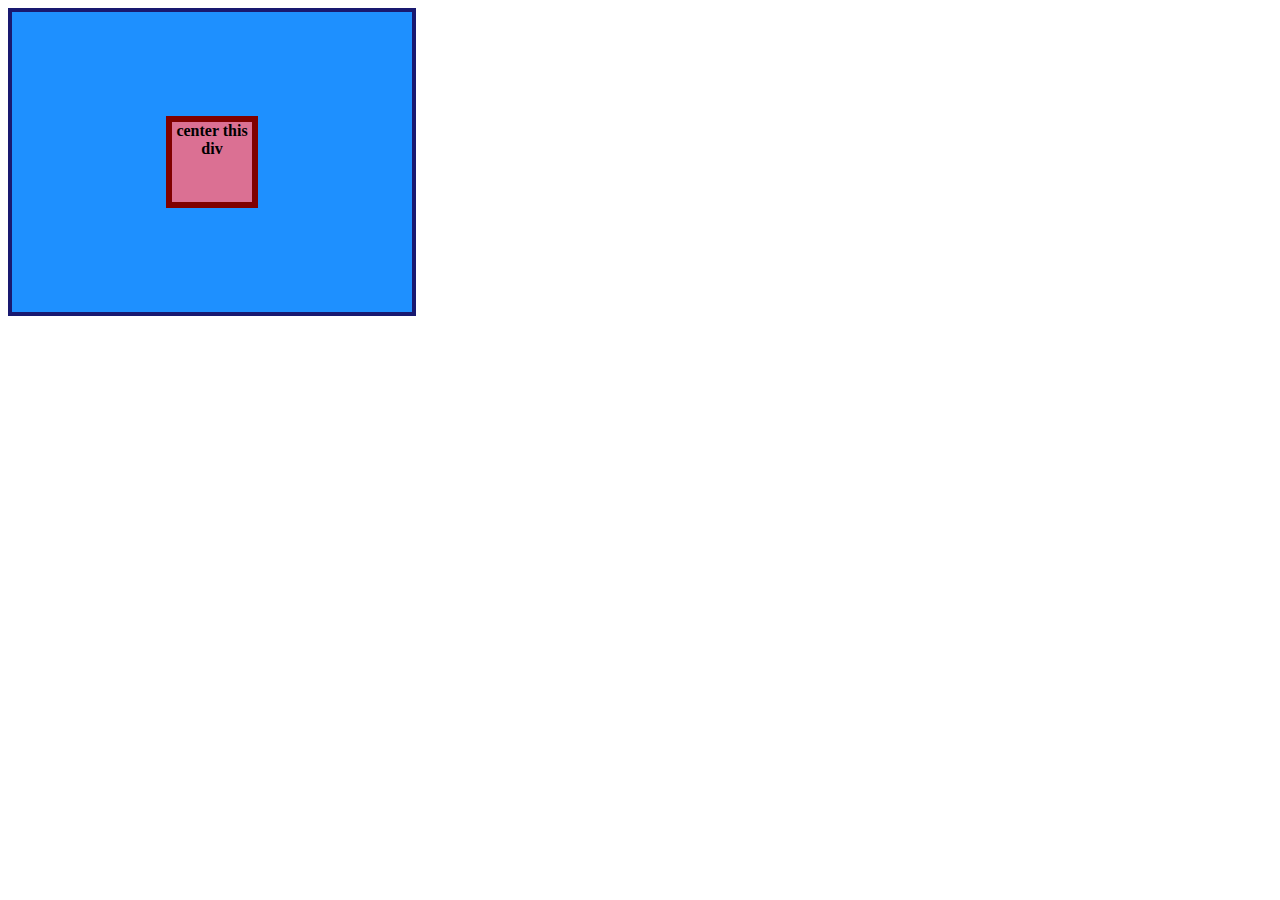
<file: flex/01-flex-center/index.html>
<!DOCTYPE html>
<html lang="en">
  <head>
    <meta charset="UTF-8">
    <meta http-equiv="X-UA-Compatible" content="IE=edge">
    <meta name="viewport" content="width=device-width, initial-scale=1.0">
    <title>CENTER THIS DIV</title>
    <link rel="stylesheet" href="style.css">
  </head>
  <body>
    <div class="container">
      <div class="box">center this div</div>
    </div>
  </body>
</html>
</file>
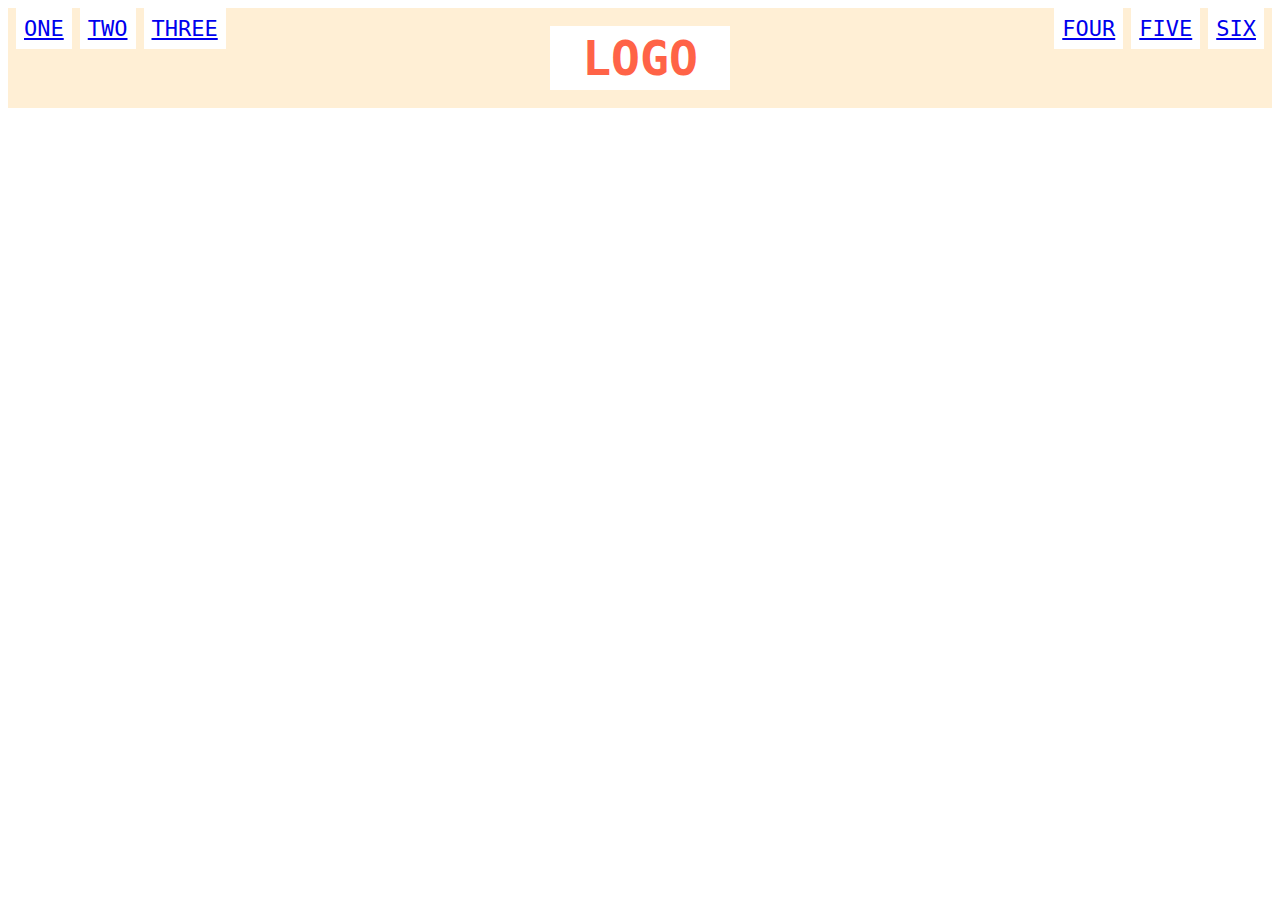
<file: flex/02-flex-header/index.html>
<!DOCTYPE html>
<html lang="en">
  <head>
    <meta charset="UTF-8">
    <meta http-equiv="X-UA-Compatible" content="IE=edge">
    <meta name="viewport" content="width=device-width, initial-scale=1.0">
    <title>Flex Header</title>
    <link rel="stylesheet" href="style.css">
  </head>
  <body>
    <div class="header">
      <div class="left-links">
        <ul>
          <li><a href="#">ONE</a></li>
          <li><a href="#">TWO</a></li>
          <li><a href="#">THREE</a></li>
        </ul>
      </div>
      <div class="logo">LOGO</div>
      <div class="right-links">
        <ul>
          <li><a href="#">FOUR</a></li>
          <li><a href="#">FIVE</a></li>
          <li><a href="#">SIX</a></li>
        </ul>
      </div>
    </div>
  </body>
</html>
</file>
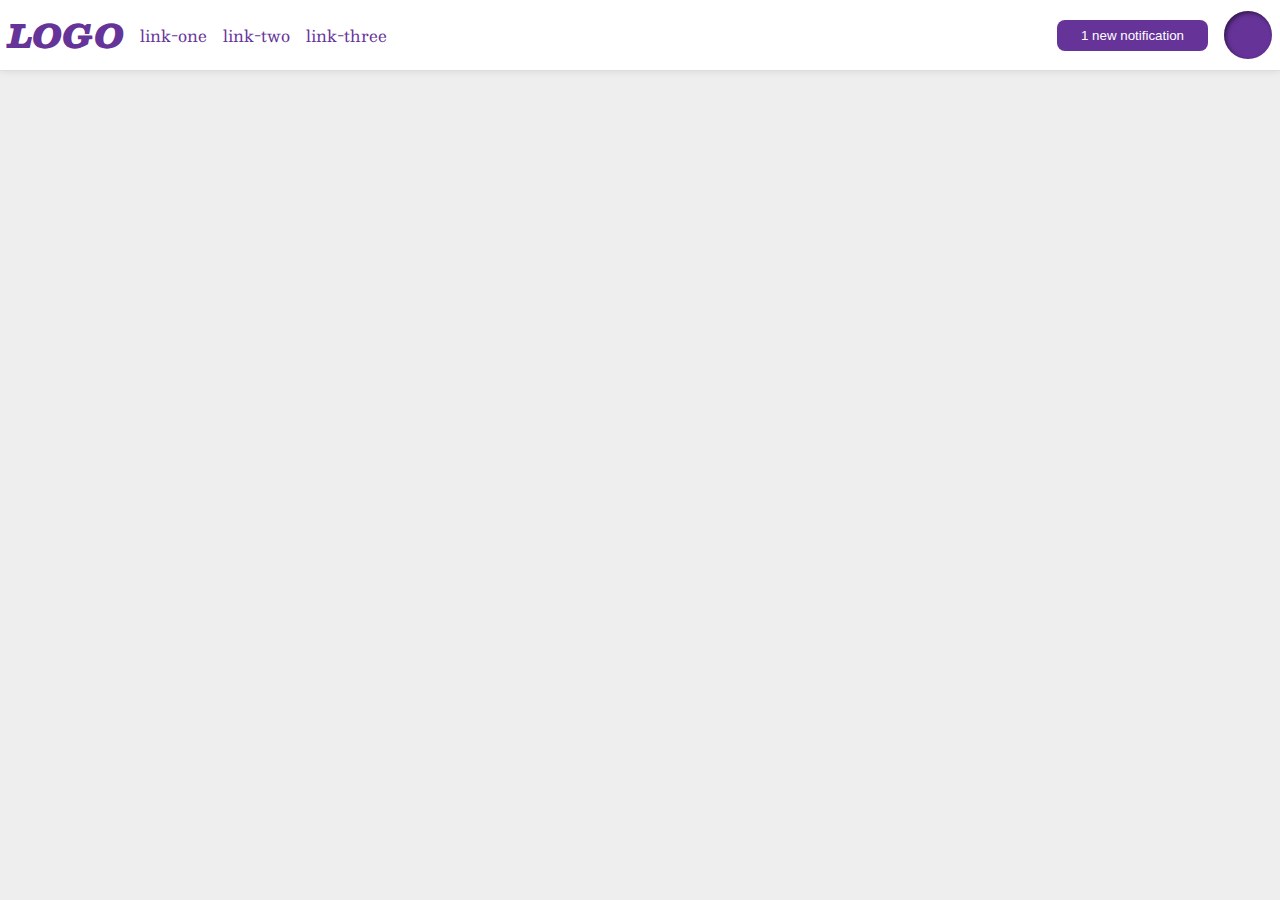
<file: flex/03-flex-header-2/index.html>
<!DOCTYPE html>
<html lang="en">
  <head>
    <meta charset="UTF-8">
    <meta http-equiv="X-UA-Compatible" content="IE=edge">
    <meta name="viewport" content="width=device-width, initial-scale=1.0">
    <title>Flex Header 2</title>
    <link rel="stylesheet" href="style.css">
  </head>
  <body>
    <div class="header">
      <div class="left-side">
        <div class="logo">
        LOGO
      </div>
      <ul class="links">
        <li><a href="https://google.com">link-one</a></li>
        <li><a href="https://google.com">link-two</a></li>
        <li><a href="https://google.com">link-three</a></li>
      </ul>
      </div>
      <div class="right-side">
        <button class="notifications">
        1 new notification
      </button>
      <div class="profile-image"></div>
      </div>
    </div>
  </body>
</html>
</file>
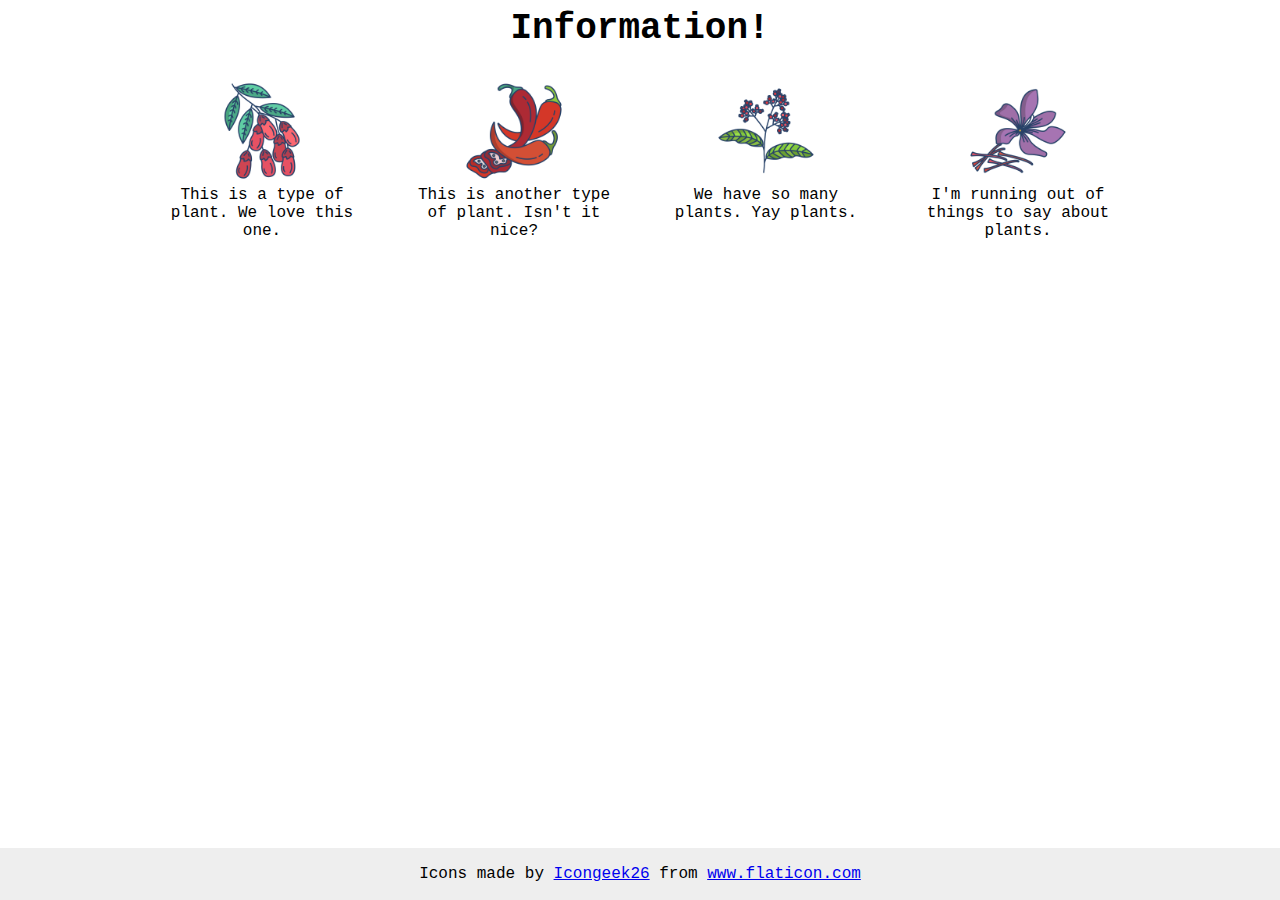
<file: flex/04-flex-information/index.html>
<!DOCTYPE html>
<html lang="en">
  <head>
    <meta charset="UTF-8">
    <meta http-equiv="X-UA-Compatible" content="IE=edge">
    <meta name="viewport" content="width=device-width, initial-scale=1.0">
    <title>Information</title>
    <link rel="stylesheet" href="style.css">
  </head>
  <body>
    <div class="title">Information!</div>

    <div class="container-cards">
      <div class="one">
        <img src="./images/barberry.png" alt="barberry">
        <div class="text">This is a type of plant. We love this one.</div>
      </div>

      <div class="two">
        <img src="./images/chilli.png" alt="chili">
        <div class="text">This is another type of plant. Isn't it nice?</div>
      </div>

      <div class="three">
        <img src="./images/pepper.png" alt="pepper">
        <div class="text">We have so many plants. Yay plants.</div>
      </div>

      <div class="four">
        <img src="./images/saffron.png" alt="saffron">
        <div class="text">I'm running out of things to say about plants.</div>
      </div>
    </div>

    <!-- disregard this section, it's here to give attribution to the creator of these icons -->
    <div class="footer">
      <div>Icons made by <a href="https://www.flaticon.com/authors/icongeek26" title="Icongeek26">Icongeek26</a> from <a href="https://www.flaticon.com/" title="Flaticon">www.flaticon.com</a></div>
    </div>
  </body>
</html>
</file>
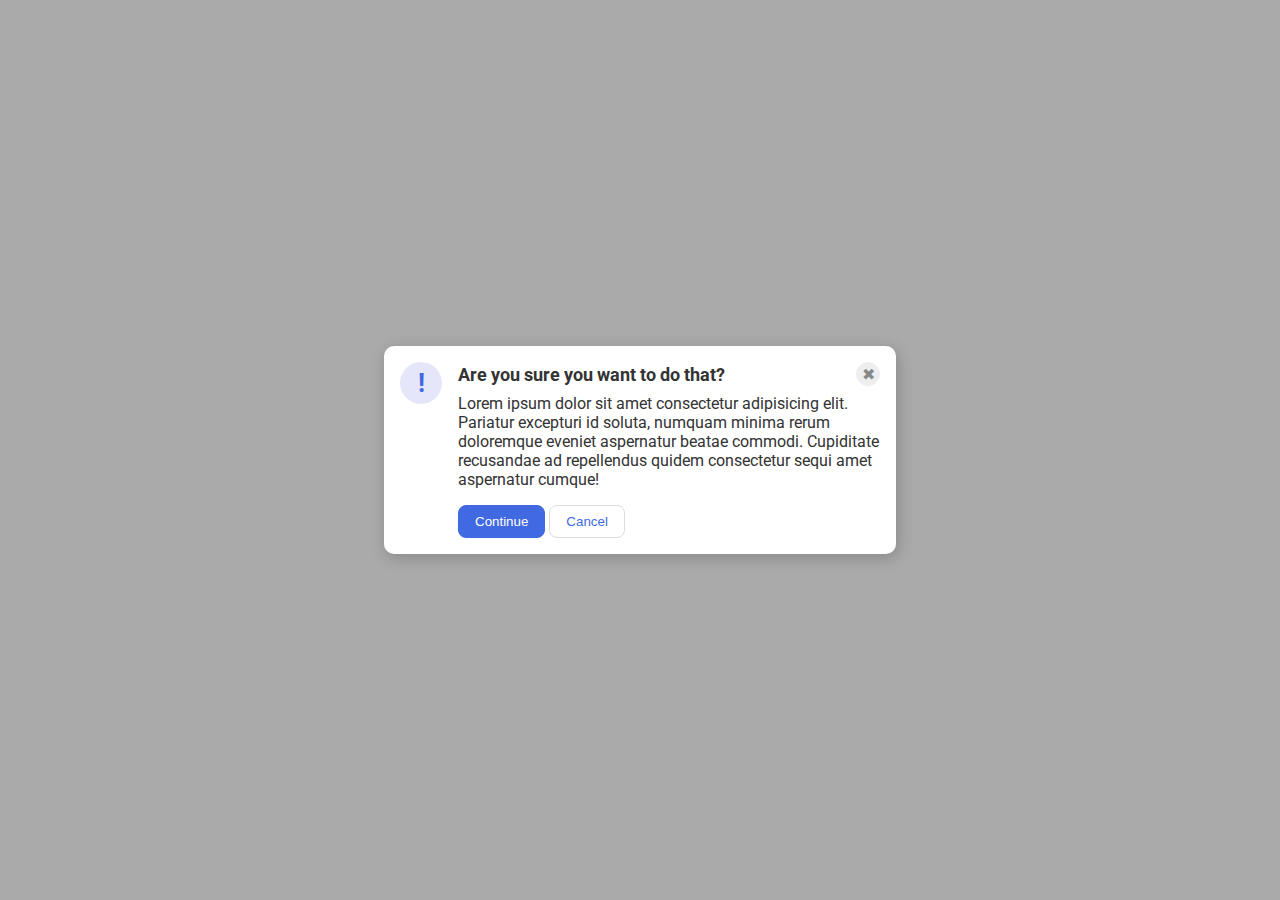
<file: flex/05-flex-modal/index.html>
<!DOCTYPE html>
<html lang="en">
  <head>
    <meta charset="UTF-8" />
    <meta http-equiv="X-UA-Compatible" content="IE=edge" />
    <meta name="viewport" content="width=device-width, initial-scale=1.0" />
    <link rel="stylesheet" href="style.css" />
    <title>Modal</title>
  </head>
  <body>
    <div class="modal">
      <div class="icon">!</div>
      <div class="container">
        <!-- header div was moved to encompass the close button as well -->
        <div class="header">Are you sure you want to do that?
          <button class="close-button">✖</button>
        </div>
        <div class="text">Lorem ipsum dolor sit amet consectetur adipisicing elit. Pariatur excepturi id soluta, numquam minima rerum doloremque eveniet aspernatur beatae commodi. Cupiditate recusandae ad repellendus quidem consectetur sequi amet aspernatur cumque!</div>
        <button class="continue">Continue</button>
        <button class="cancel">Cancel</button>
      </div>
    </div>
  </body>
</html>
</file>
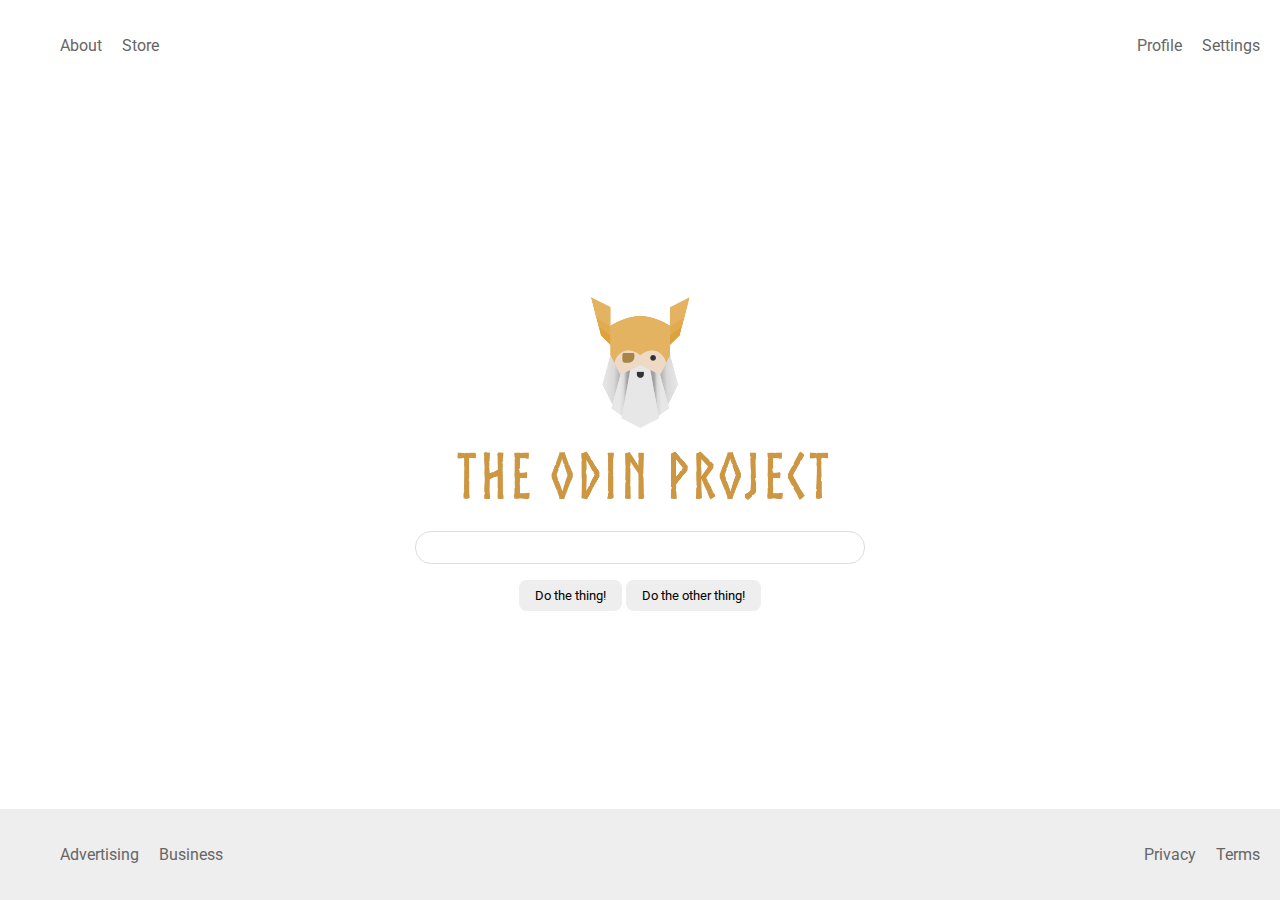
<file: flex/06-flex-layout/index.html>
<!DOCTYPE html>
<html lang="en">

<head>
  <meta charset="UTF-8" />
  <meta http-equiv="X-UA-Compatible" content="IE=edge" />
  <meta name="viewport" content="width=device-width, initial-scale=1.0" />
  <title>LAYOUT</title>
  <link rel="stylesheet" href="./style.css" />
</head>

<body class="container">
  <div class="header">
    <ul class="left-links">
      <li><a href="#">About</a></li>
      <li><a href="#">Store</a></li>
    </ul>
    <ul class="right-links">
      <li><a href="#">Profile</a></li>
      <li><a href="#">Settings</a></li>
    </ul>
  </div>
  <div class="content">
    <img src="./logo.png" alt="Project logo. Represents odin with the project name." />

    <div class="input">
      <input type="text" />
    </div>
    <div class="buttons">
      <button>Do the thing!</button>
      <button>Do the other thing!</button>
    </div>
  </div>
  <div class="footer">
    <ul class="left-links">
      <li><a href="#">Advertising</a></li>
      <li><a href="#">Business</a></li>
    </ul>
    <ul class="right-links">
      <li><a href="#">Privacy</a></li>
      <li><a href="#">Terms</a></li>
    </ul>
  </div>
</body>

</html>
</file>
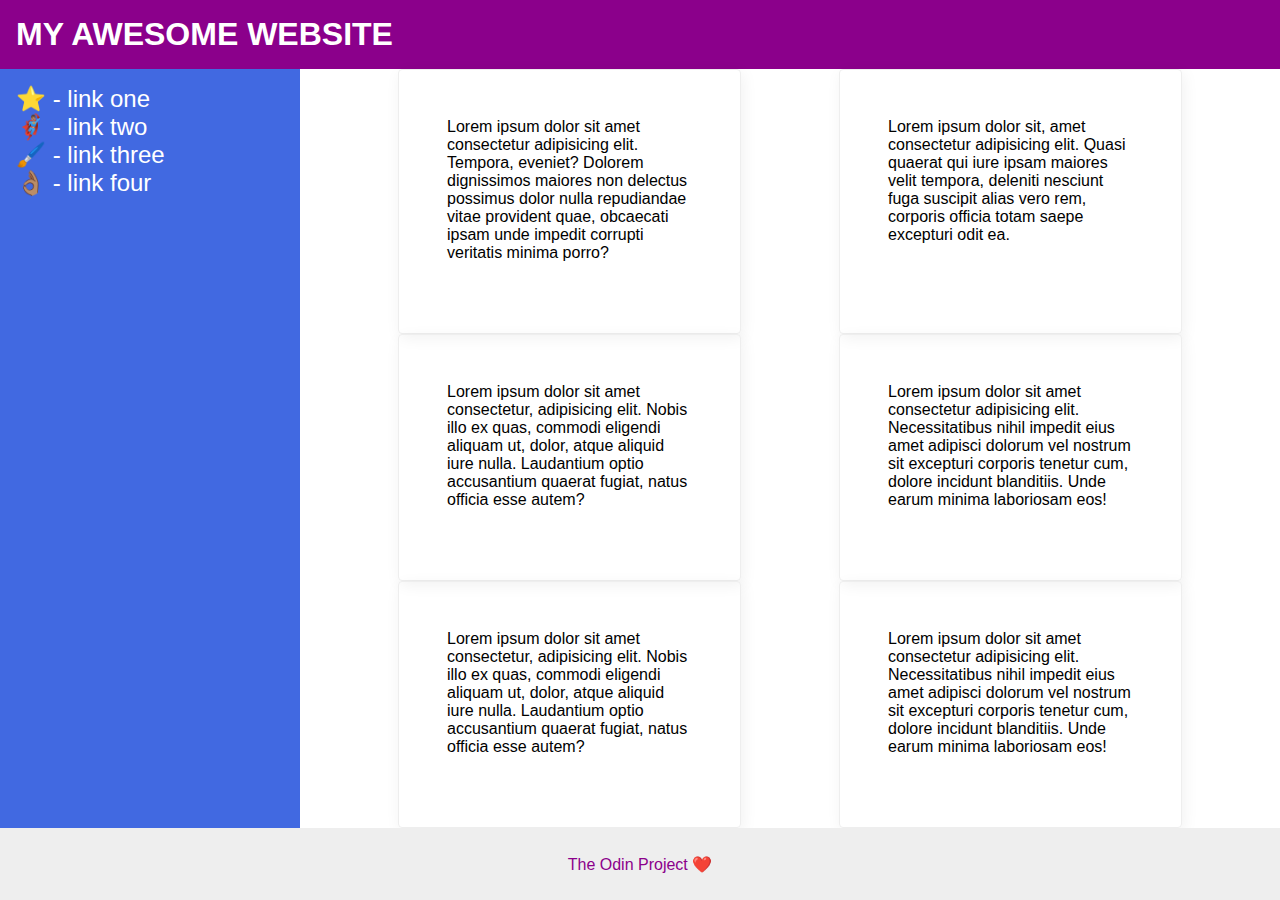
<file: flex/07-flex-layout-2/index.html>
<!DOCTYPE html>
<html lang="en">

<head>
  <meta charset="UTF-8" />
  <meta http-equiv="X-UA-Compatible" content="IE=edge" />
  <meta name="viewport" content="width=device-width, initial-scale=1.0" />
  <title>The Holy Grail</title>
  <link rel="stylesheet" href="style.css" />
</head>

<body class="container">
  <div class="header">MY AWESOME WEBSITE</div>

  <div class="middle">
    <div class="sidebar">
      <ul>
        <li><a href="#">⭐ - link one</a></li>
        <li><a href="#">🦸🏽‍♂️ - link two</a></li>
        <li><a href="#">🖌️ - link three</a></li>
        <li><a href="#">👌🏽 - link four</a></li>
      </ul>
    </div>

    <div class="cards">
      <div class="card">
        Lorem ipsum dolor sit amet consectetur adipisicing elit. Tempora,
        eveniet? Dolorem dignissimos maiores non delectus possimus dolor nulla
        repudiandae vitae provident quae, obcaecati ipsam unde impedit corrupti
        veritatis minima porro?
      </div>
      <div class="card">
        Lorem ipsum dolor sit, amet consectetur adipisicing elit. Quasi quaerat
        qui iure ipsam maiores velit tempora, deleniti nesciunt fuga suscipit
        alias vero rem, corporis officia totam saepe excepturi odit ea.
      </div>
      <div class="card">
        Lorem ipsum dolor sit amet consectetur, adipisicing elit. Nobis illo ex
        quas, commodi eligendi aliquam ut, dolor, atque aliquid iure nulla.
        Laudantium optio accusantium quaerat fugiat, natus officia esse autem?
      </div>
      <div class="card">
        Lorem ipsum dolor sit amet consectetur adipisicing elit. Necessitatibus
        nihil impedit eius amet adipisci dolorum vel nostrum sit excepturi
        corporis tenetur cum, dolore incidunt blanditiis. Unde earum minima
        laboriosam eos!
      </div>
      <div class="card">
        Lorem ipsum dolor sit amet consectetur, adipisicing elit. Nobis illo ex
        quas, commodi eligendi aliquam ut, dolor, atque aliquid iure nulla.
        Laudantium optio accusantium quaerat fugiat, natus officia esse autem?
      </div>
      <div class="card">
        Lorem ipsum dolor sit amet consectetur adipisicing elit. Necessitatibus
        nihil impedit eius amet adipisci dolorum vel nostrum sit excepturi
        corporis tenetur cum, dolore incidunt blanditiis. Unde earum minima
        laboriosam eos!
      </div>
    </div>
  </div>

  <div class="footer">The Odin Project ❤️</div>
</body>

</html>
</file>
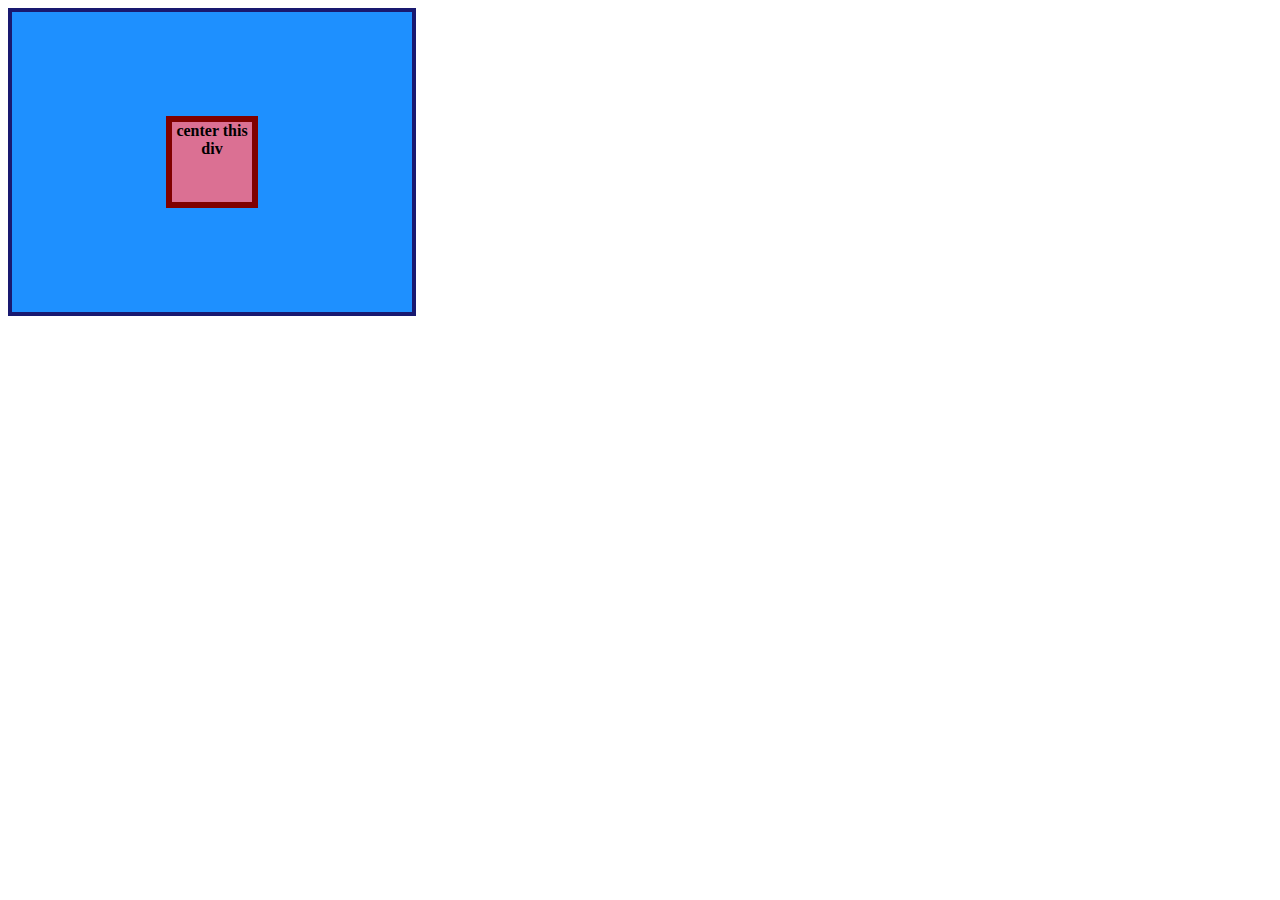
<file: flex/01-flex-center/solution/solution.html>
<!DOCTYPE html>
<html lang="en">
  <head>
    <meta charset="UTF-8">
    <meta http-equiv="X-UA-Compatible" content="IE=edge">
    <meta name="viewport" content="width=device-width, initial-scale=1.0">
    <title>CENTER THIS DIV</title>
    <link rel="stylesheet" href="solution.css">
  </head>
  <body>
    <div class="container">
      <div class="box">center this div</div>
    </div>
  </body>
</html>
</file>
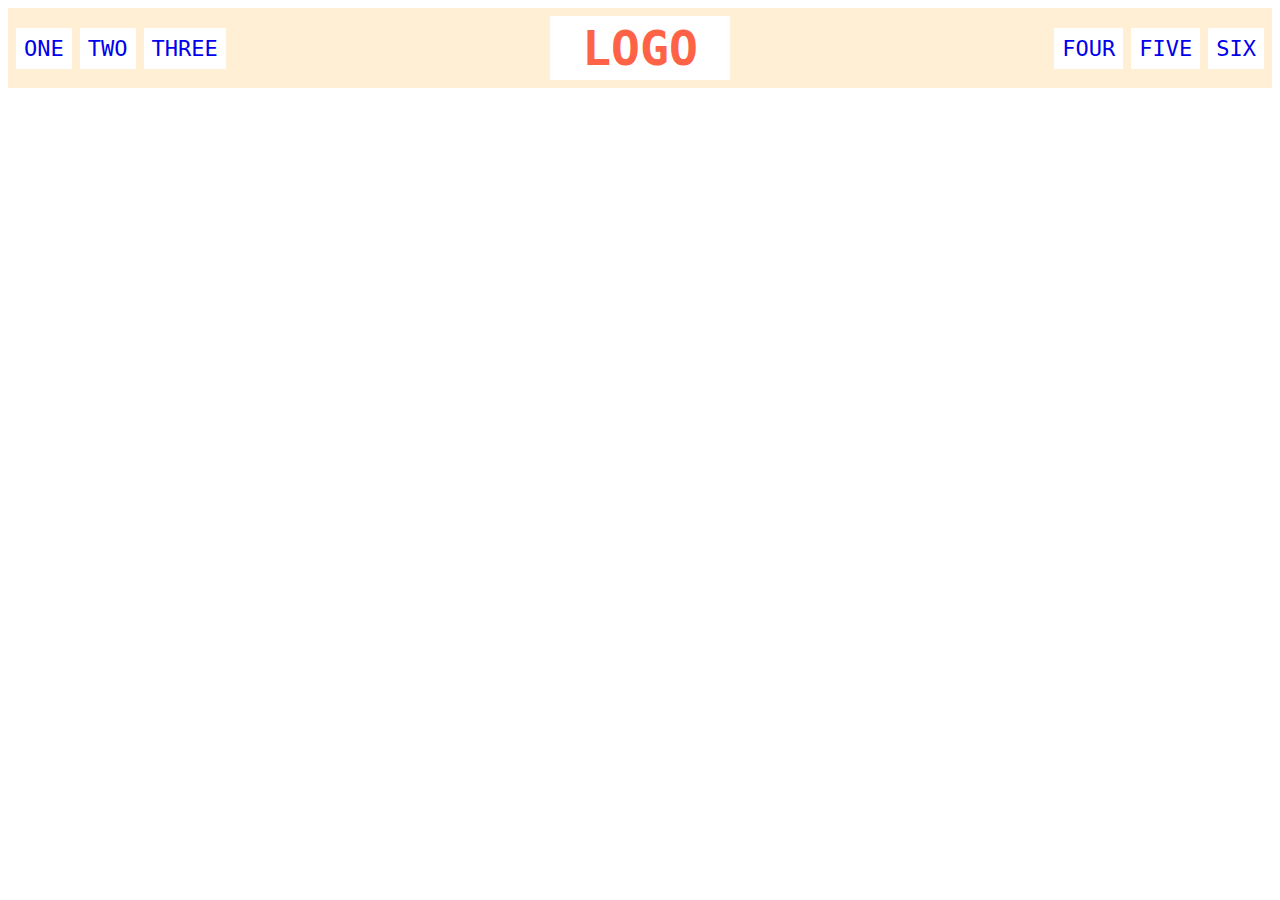
<file: flex/02-flex-header/solution/solution.html>
<!DOCTYPE html>
<html lang="en">
  <head>
    <meta charset="UTF-8">
    <meta http-equiv="X-UA-Compatible" content="IE=edge">
    <meta name="viewport" content="width=device-width, initial-scale=1.0">
    <title>Flex Header</title>
    <link rel="stylesheet" href="solution.css">
  </head>
  <body>
    <div class="header">
      <div class="left-links">
        <ul>
          <li><a href="#">ONE</a></li>
          <li><a href="#">TWO</a></li>
          <li><a href="#">THREE</a></li>
        </ul>
      </div>
      <div class="logo">LOGO</div>
      <div class="right-links">
        <ul>
          <li><a href="#">FOUR</a></li>
          <li><a href="#">FIVE</a></li>
          <li><a href="#">SIX</a></li>
        </ul>
      </div>
    </div>
  </body>
</html>
</file>
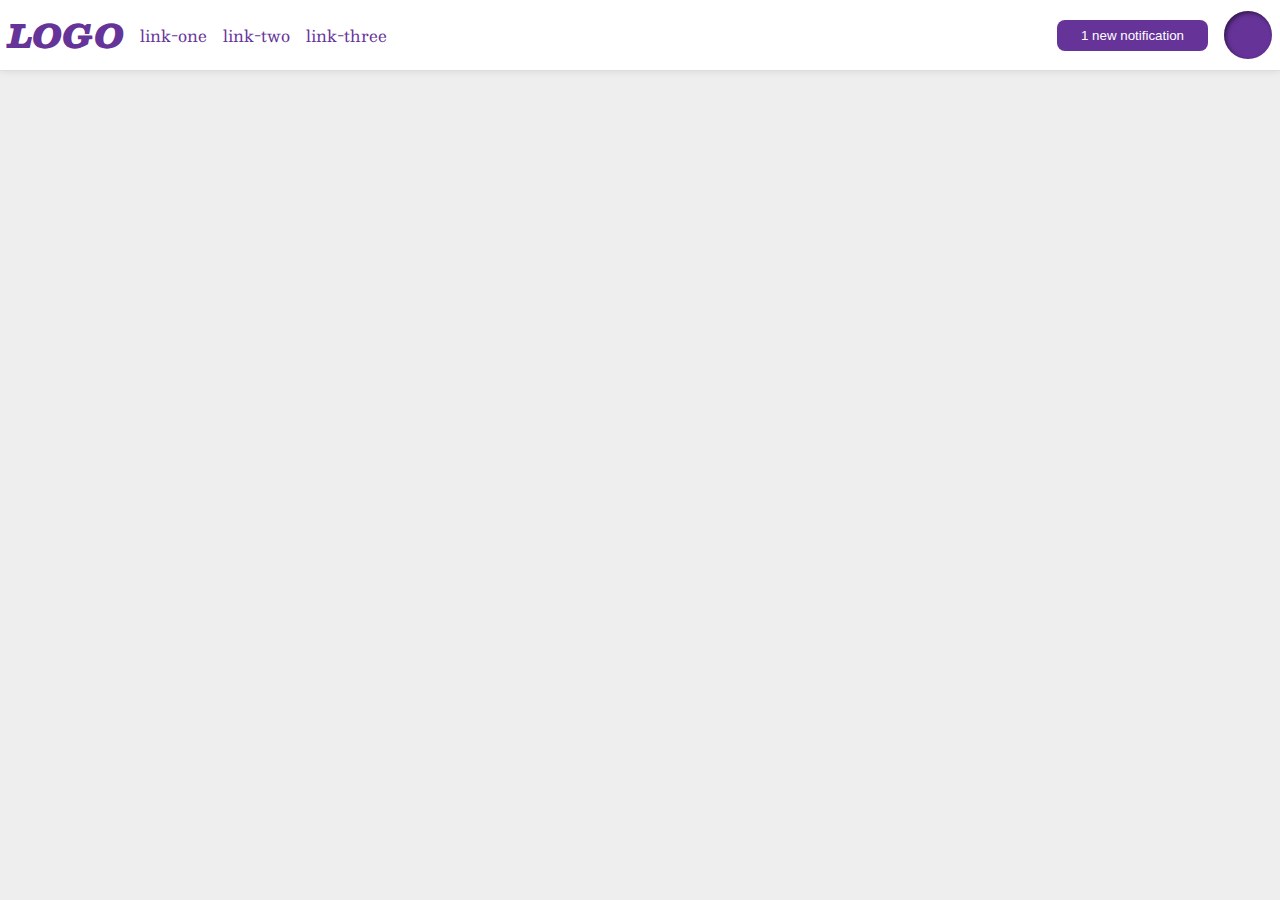
<file: flex/03-flex-header-2/solution/solution.html>
<!DOCTYPE html>
<html lang="en">
  <head>
    <meta charset="UTF-8">
    <meta http-equiv="X-UA-Compatible" content="IE=edge">
    <meta name="viewport" content="width=device-width, initial-scale=1.0">
    <title>Flex Header 2</title>
    <link rel="stylesheet" href="solution.css">
  </head>
  <body>
    <div class="header">
      <div class="left">
        <div class="logo">
          LOGO
        </div>
        <ul class="links">
          <li><a href="https://google.com">link-one</a></li>
          <li><a href="https://google.com">link-two</a></li>
          <li><a href="https://google.com">link-three</a></li>
        </ul>
      </div>
      <div class="right">
        <button class="notifications">
          1 new notification
        </button>
        <div class="profile-image"></div>
      </div>
    </div>
  </body>
</html>
</file>
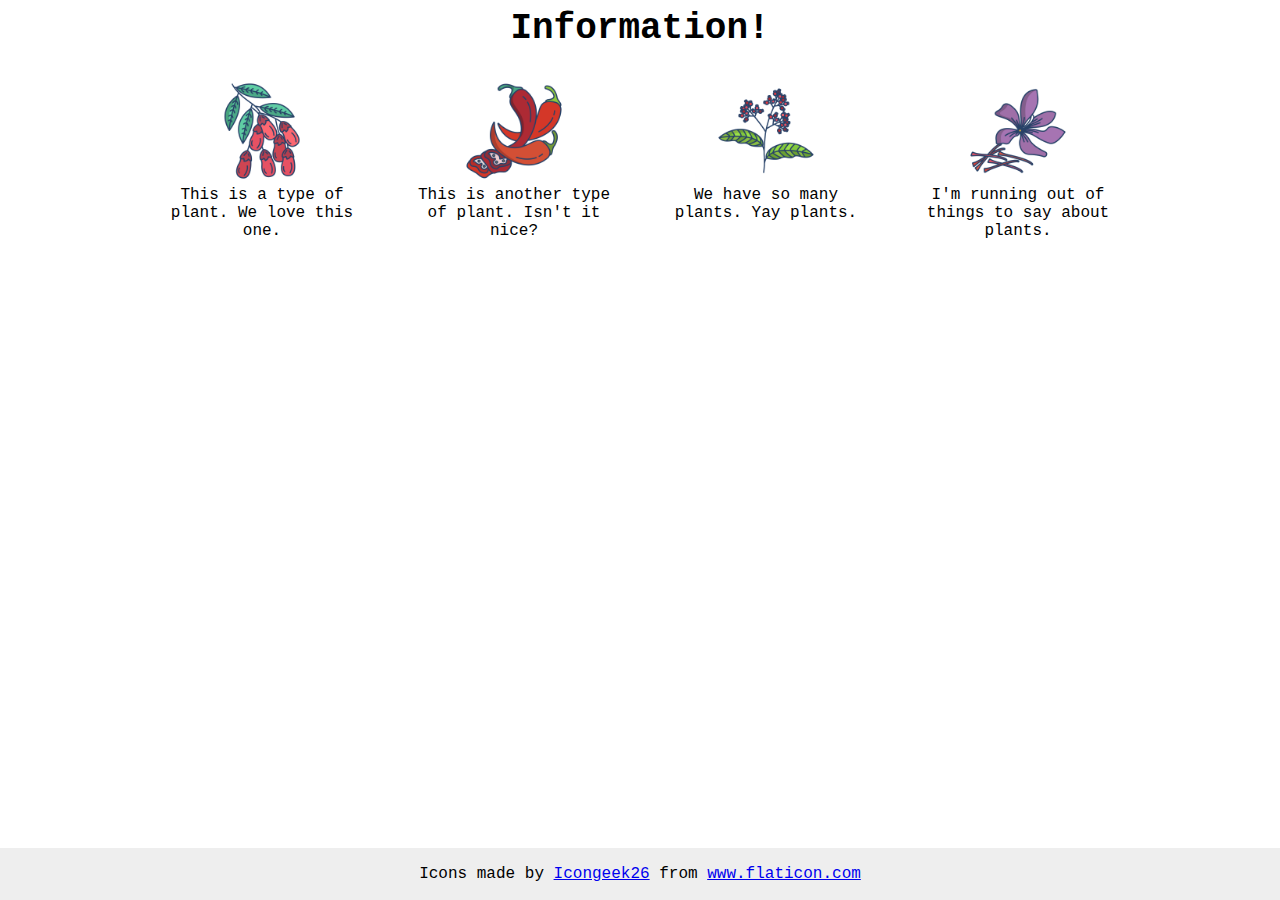
<file: flex/04-flex-information/solution/solution.html>
<!DOCTYPE html>
<html lang="en">
  <head>
    <meta charset="UTF-8">
    <meta http-equiv="X-UA-Compatible" content="IE=edge">
    <meta name="viewport" content="width=device-width, initial-scale=1.0">
    <title>Information</title>
    <link rel="stylesheet" href="solution.css">
  </head>
  <body>
    <div class="title">Information!</div>

    <div class="container">
      <div class="info">
        <img src="./images/barberry.png" alt="barberry">
        <div class="text">This is a type of plant. We love this one.</div>
      </div>
      <div class="info">
        <img src="./images/chilli.png" alt="chili">
        <div class="text">This is another type of plant. Isn't it nice?</div>
      </div>
      <div class="info">
        <img src="./images/pepper.png" alt="pepper">
        <div class="text">We have so many plants. Yay plants.</div>
      </div>
      <div class="info">
        <img src="./images/saffron.png" alt="saffron">
        <div class="text">I'm running out of things to say about plants.</div>
      </div>
    </div>

    <!-- disregard this section, it's here to give attribution to the creator of these icons -->
    <div class="footer">
      <div>Icons made by <a href="https://www.flaticon.com/authors/icongeek26" title="Icongeek26">Icongeek26</a> from <a href="https://www.flaticon.com/" title="Flaticon">www.flaticon.com</a></div>
    </div>
  </body>
</html>
</file>
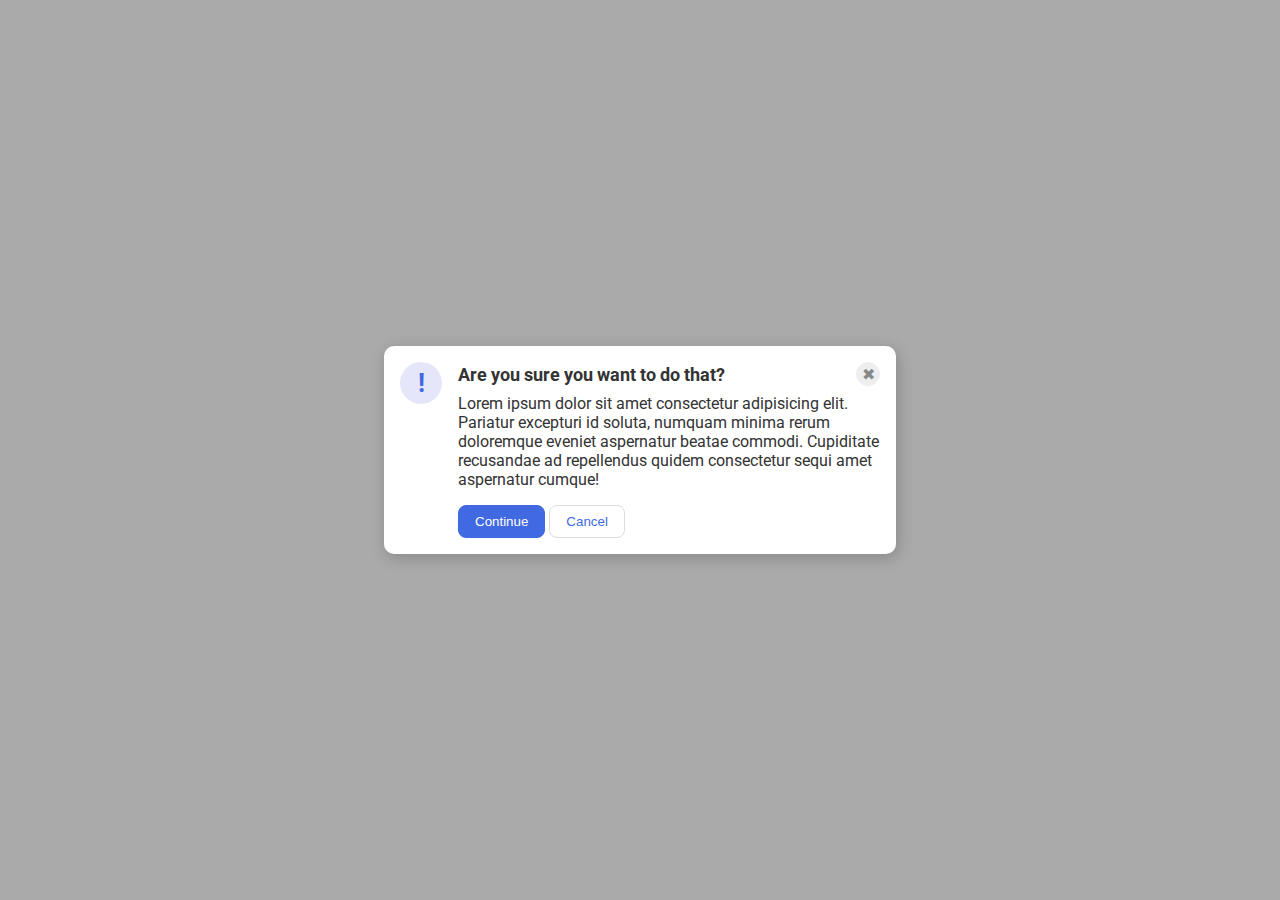
<file: flex/05-flex-modal/solution/solution.html>
<!DOCTYPE html>
<html lang="en">
  <head>
    <meta charset="UTF-8">
    <meta http-equiv="X-UA-Compatible" content="IE=edge">
    <meta name="viewport" content="width=device-width, initial-scale=1.0">
    <link rel="stylesheet" href="solution.css">
    <title>Modal</title>
  </head>
  <body>
    <div class="modal">
      <div class="icon">!</div>
      <!-- additional container used here -->
      <div class="container">
        <!-- header div was moved to encompass the close button as well -->
        <div class="header">Are you sure you want to do that?
          <button class="close-button">✖</button>
        </div>
        <div class="text">Lorem ipsum dolor sit amet consectetur adipisicing elit. Pariatur excepturi id soluta, numquam minima rerum doloremque eveniet aspernatur beatae commodi. Cupiditate recusandae ad repellendus quidem consectetur sequi amet aspernatur cumque!</div>
        <button class="continue">Continue</button>
        <button class="cancel">Cancel</button>
      </div>
    </div>
  </body>
</html>
</file>
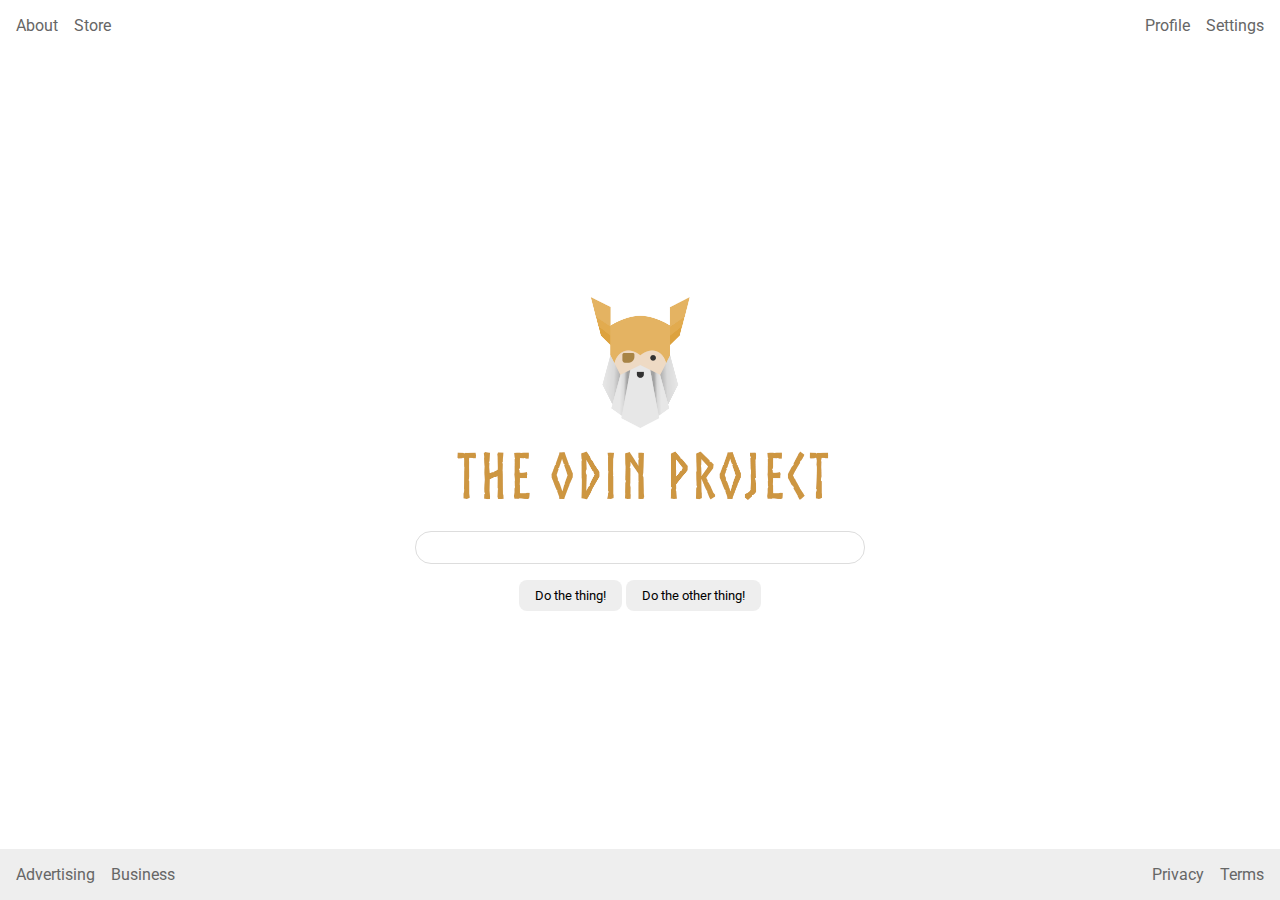
<file: flex/06-flex-layout/solution/solution.html>
<!DOCTYPE html>
<html lang="en">
  <head>
    <meta charset="UTF-8">
    <meta http-equiv="X-UA-Compatible" content="IE=edge">
    <meta name="viewport" content="width=device-width, initial-scale=1.0">
    <title>LAYOUT</title>
    <link rel="stylesheet" href="./solution.css">
  </head>
  <body>
    <div class="header">
      <ul class="left-links">
        <li><a href="#">About</a></li>
        <li><a href="#">Store</a></li>
      </ul>
      <ul class="right-links">
        <li><a href="#">Profile</a></li>
        <li><a href="#">Settings</a></li>
      </ul>
    </div>
    <div class="content">
      <img src="./logo.png" alt="Project logo. Represents odin with the project name.">
      <div class="input">
        <input type="text">
      </div>
      <div class="buttons">
        <button>Do the thing!</button>
        <button>Do the other thing!</button>
      </div>
    </div>
    <div class="footer">
      <ul class="left-links">
        <li><a href="#">Advertising</a></li>
        <li><a href="#">Business</a></li>
      </ul>
      <ul class="right-links">
        <li><a href="#">Privacy</a></li>
        <li><a href="#">Terms</a></li>
      </ul>
    </div>
  </body>
</html>
</file>
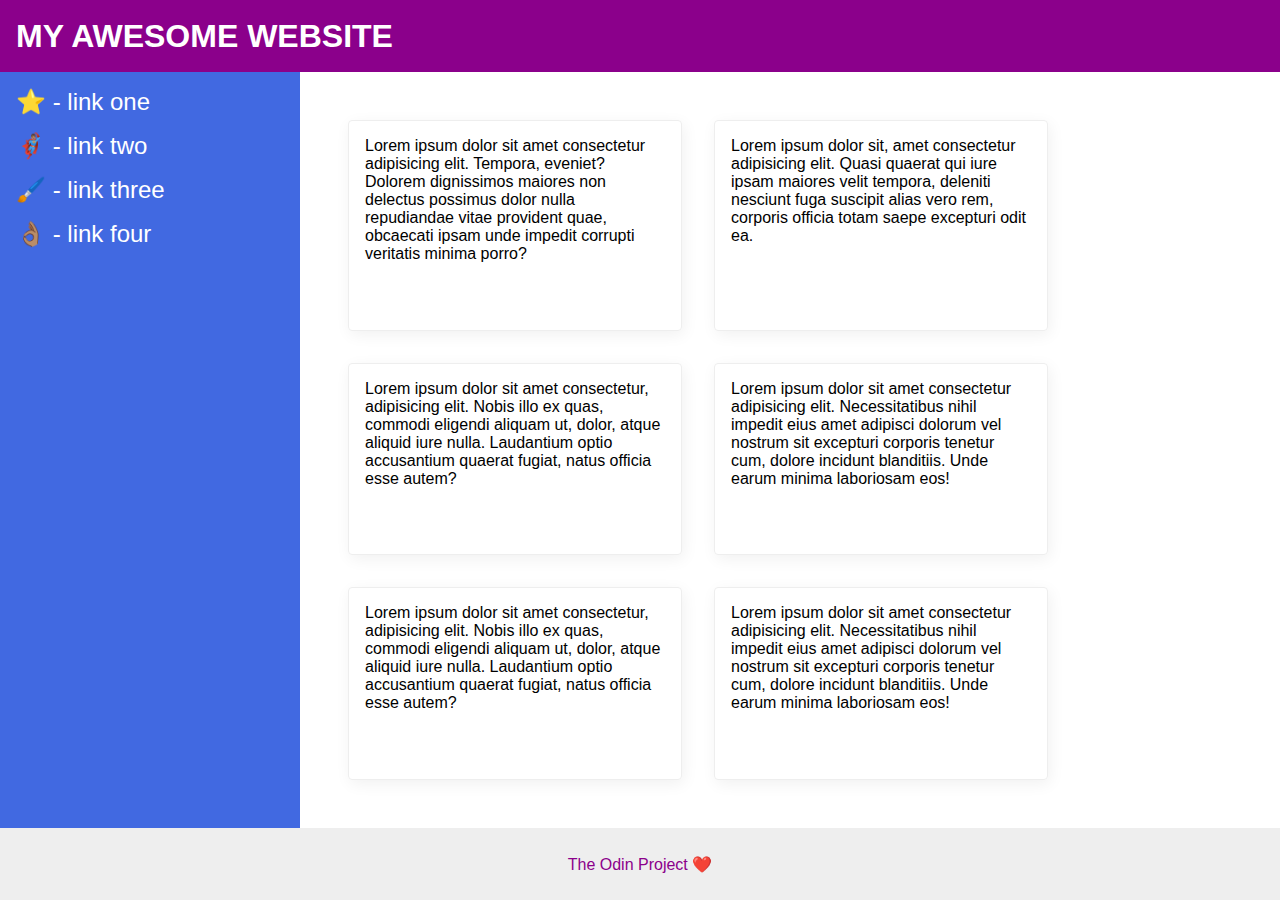
<file: flex/07-flex-layout-2/solution/solution.html>
<!DOCTYPE html>
<html lang="en">
  <head>
    <meta charset="UTF-8">
    <meta http-equiv="X-UA-Compatible" content="IE=edge">
    <meta name="viewport" content="width=device-width, initial-scale=1.0">
    <title>The Holy Grail</title>
    <link rel="stylesheet" href="solution.css">
  </head>
  <body>
    <div class="header">
      MY AWESOME WEBSITE
    </div>
    <div class="body">
      <div class="sidebar">
        <ul>
          <li><a href="#">⭐ - link one</a></li>
          <li><a href="#">🦸🏽‍♂️ - link two</a></li>
          <li><a href="#">🖌️ - link three</a></li>
          <li><a href="#">👌🏽 - link four</a></li>
        </ul>
      </div>
      <div class="container">
        <div class="card">Lorem ipsum dolor sit amet consectetur adipisicing elit. Tempora, eveniet? Dolorem dignissimos maiores non delectus possimus dolor nulla repudiandae vitae provident quae, obcaecati ipsam unde impedit corrupti veritatis minima porro?</div>
        <div class="card">Lorem ipsum dolor sit, amet consectetur adipisicing elit. Quasi quaerat qui iure ipsam maiores velit tempora, deleniti nesciunt fuga suscipit alias vero rem, corporis officia totam saepe excepturi odit ea.</div>
        <div class="card">Lorem ipsum dolor sit amet consectetur, adipisicing elit. Nobis illo ex quas, commodi eligendi aliquam ut, dolor, atque aliquid iure nulla. Laudantium optio accusantium quaerat fugiat, natus officia esse autem?</div>
        <div class="card">Lorem ipsum dolor sit amet consectetur adipisicing elit. Necessitatibus nihil impedit eius amet adipisci dolorum vel nostrum sit excepturi corporis tenetur cum, dolore incidunt blanditiis. Unde earum minima laboriosam eos!</div>
        <div class="card">Lorem ipsum dolor sit amet consectetur, adipisicing elit. Nobis illo ex quas, commodi eligendi aliquam ut, dolor, atque aliquid iure nulla. Laudantium optio accusantium quaerat fugiat, natus officia esse autem?</div>
        <div class="card">Lorem ipsum dolor sit amet consectetur adipisicing elit. Necessitatibus nihil impedit eius amet adipisci dolorum vel nostrum sit excepturi corporis tenetur cum, dolore incidunt blanditiis. Unde earum minima laboriosam eos!</div>
      </div>
    </div>
    <div class="footer">
      The Odin Project ❤️
    </div>
  </body>
</html>
</file>
<file: flex/01-flex-center/style.css>
.container {
  background: dodgerblue;
  border: 4px solid midnightblue;
  width: 400px;
  height: 300px;
  display:flex;
  justify-content: center;
  align-items: center;
}

.box {
  background: palevioletred;
  font-weight: bold;
  text-align: center;
  border: 6px solid maroon;
  width: 80px;
  height: 80px;
}
</file>
<file: flex/02-flex-header/style.css>
.header  {
  font-family: monospace;
  background: papayawhip;
  display: flex;
  justify-content: space-between;
  padding: 8px;
}

.logo {
  font-size: 48px;
  font-weight: 900;
  color: tomato;
  background: white;
  padding: 4px 32px;
  margin:10px;
  justify-content: center;
  align-items: center;
}

ul {
  /* this removes the dots on the list items*/
  list-style-type: none;
  display:flex;
  margin:0px;
  padding: 0px;
  gap:8px;
}

a {
  font-size: 22px;
  background: white;
  padding: 8px;
  /* this removes the line under the links */
  list-style-type:none;
}
</file>
<file: flex/03-flex-header-2/style.css>
/* this is some magical font-importing.  
you'll learn about it later. */
@import url('https://fonts.googleapis.com/css2?family=Besley:ital,wght@0,400;1,900&display=swap');

body {
  margin: 0;
  background: #eee;
  font-family: Besley, serif;
}

.header {
  background: white;
  border-bottom: 1px solid #ddd;
  box-shadow: 0 0 8px rgba(0,0,0,.1);
  display: flex;
  justify-content: space-between;
  padding:8px;
}

.profile-image {
  background: rebeccapurple;
  box-shadow: inset 2px 2px 4px rgba(0,0,0,.5);
  border-radius: 50%;
  width: 48px;
  height: 48px;
}

.logo {
  color: rebeccapurple;
  font-size: 32px;
  font-weight: 900;
  font-style: italic;
}

button {
  border: none;
  border-radius: 8px;
  background: rebeccapurple;
  color: white;
  padding: 8px 24px;
}

a {
  /* this removes the line under our links */
  text-decoration: none;
  color: rebeccapurple;
}
ul {
  list-style-type: none;
  display:flex;
  margin:0;
  padding:0;
  gap:16px;
}
.left-side, .right-side {
  display:flex;
  gap:16px;
  justify-content: center;
  align-items: center;
}
</file>
<file: flex/04-flex-information/style.css>
body {
  font-family: 'Courier New', Courier, monospace;
  text-align:center;
}

img {
  width: 100px;
  height: 100px;
}

.title {
  font-size: 36px;
  font-weight: 900;
  /* text-align: center; */
  margin-bottom: 32px;
}

/* do not edit this footer */
.footer {
  position: fixed;
  bottom: 0;
  left: 0;
  right: 0;
  height: 52px;
  display: flex;
  align-items: center;
  justify-content: center;
  background: #eee;
}
/* .container-cards {
  display:flex;
  justify-content: center;
}
.one, .two, .three, .four {
  display:flex;
  flex-direction: column;
}
.text {
  text-wrap: wrap;
  text-align: center;
  justify-content: center;
} */
.container-cards {
  display:flex;
  justify-content: center;
  gap:52px;
}
.one, .two, .three, .four {
  max-width: 200px;
}
</file>
<file: flex/05-flex-modal/style.css>
@import url("https://fonts.googleapis.com/css2?family=Roboto:wght@400;700&display=swap");

html,
body {
  height: 100%;
}

body {
  font-family: Roboto, sans-serif;
  margin: 0;
  background: #aaa;
  color: #333;
  /* I'll give you this one for free lol */
  display: flex;
  align-items: center;
  justify-content: center;
}

.modal {
  background: white;
  width: 480px;
  border-radius: 10px;
  box-shadow: 2px 4px 16px rgba(0, 0, 0, 0.2);
  /* padding: 25px; */
  display: flex;
  gap:16px;
  padding:16px;
}

.icon {
  color: royalblue;
  font-size: 26px;
  font-weight: 700;
  background: lavender;
  width: 42px;
  height: 42px;
  border-radius: 50%;
  display: flex;
  align-items: center;
  justify-content: center;
  flex-shrink:0;
}

.close-button {
  background: #eee;
  border-radius: 50%;
  color: #888;
  font-weight: 400;
  font-size: 16px;
  height: 24px;
  width: 24px;
  display: flex;
  align-items: center;
  justify-content: center;
  border: 1px solid #eee;
  padding: 0;
}

button {
  cursor: pointer;
  padding: 8px 16px;
  border-radius: 8px;
}

button.continue {
  background: royalblue;
  border: 1px solid royalblue;
  color: white;
}

button.cancel {
  background: white;
  border: 1px solid #ddd;
  color: royalblue;
}
/* .top {
  display: flex;
  justify-content: space-around;
  gap: 10px;
  margin:20px;
}
.middle {
  display: flex;
  justify-content: space-around;
  align-items: center;
  justify-content: center;
  margin: auto;
  margin:20px;
}
.bottom {
  display: flex;
  justify-content: flex-start;
  margin:20px;
}
.header {
  font-weight: bold;
  font-size: 25px;
} */
.header {
  display: flex;
  align-items: center;
  justify-content: space-between;
  font-size: 18px;
  font-weight: 700;
  margin-bottom: 8px;
}

.text {
  margin-bottom: 16px;
}
</file>
<file: flex/06-flex-layout/style.css>
@import url("https://fonts.googleapis.com/css2?family=Roboto:wght@400;700&display=swap");

body {
  height: 100vh;
  margin: 0;
  overflow: hidden;
  font-family: Roboto, sans-serif;
}

img {
  width: 600px;
}

button {
  font-family: Roboto, sans-serif;
  border: none;
  border-radius: 8px;
  background: #eee;

  padding:8px 16px;
}

input {
  border: 1px solid #ddd;
  border-radius: 16px;
  padding: 8px 24px;
  width: 400px;
}
li {
  list-style-type: none;
}
li a {
  text-decoration: none;
  color: #666;
}
.left-links,
.right-links {
  display: flex;
  gap: 20px;
}
.container {
  display: flex;
  flex-direction: column;
  justify-content: space-between;
}
.container .content {
  flex: 1;
  display: flex;
  align-items: center;
  justify-content: center;
  flex-direction: column;
  gap: 16px;
}
.header,
.footer {
  display: flex;
  justify-content: space-between;
  padding: 20px;
  /* margin: 0px 10px; */
}
.footer {
  background-color: #eee;
}
/* .context {
  display: flex;
  flex-direction: column;
  align-items: center;
  gap:20px;
} */
</file>
<file: flex/07-flex-layout-2/style.css>
body {
  font-family: -apple-system, BlinkMacSystemFont, 'Segoe UI', Roboto, Oxygen, Ubuntu, Cantarell, 'Open Sans', 'Helvetica Neue', sans-serif;
  margin: 0;
  min-height: 100vh;
}

.header {
  /* height: 72px; */
  background: darkmagenta;
  color: white;
  font-size: 32px;
  font-weight: 900;
  justify-content: center;
  padding: 16px;
}

.footer {
  height: 72px;
  background: #eee;
  color: darkmagenta;
  display: flex;
  justify-content: center;
  align-items: center;
}

.sidebar {
  width: 300px;
  background: royalblue;
  box-sizing: border-box;
  padding: 16px;
  flex-shrink: 0;
}

.card {
  border: 1px solid #eee;
  box-shadow: 2px 4px 16px rgba(0,0,0,.06);
  border-radius: 4px;
  width: 25%;
  padding: 48px;
}
.container {
  display: flex;
  flex-direction: column;
  justify-content: space-between;
}
.middle {
  display: flex;
  flex:2;
}
.cards {
  display: flex;
  flex-wrap: wrap;
  justify-content: space-evenly;
  flex: 3;
}
ul {
  list-style-type:none;
  margin: 0;
  padding: 0;
}
ul li a {
  font-size: 24px;
  text-decoration: none;
  color: white;
}
</file>
<file: flex/01-flex-center/solution/solution.css>
.container {
  background: dodgerblue;
  border: 4px solid midnightblue;
  width: 400px;
  height: 300px;
}

.box {
  background: palevioletred;
  font-weight: bold;
  text-align: center;
  border: 6px solid maroon;
  width: 80px;
  height: 80px;
}

/* SOLUTION */

/* disclaimer: duplicating the `.container` selector here isn't best practice.
In your solution you probably put it right inside the existing `.container`,
which _is_ the best practice. 

We separated it out here to make it extra clear what has changed. */

.container {
  display: flex;
  align-items: center;
  justify-content: center;
}
</file>
<file: flex/02-flex-header/solution/solution.css>
.header  {
  font-family: monospace;
  background: papayawhip;
}

.logo {
  font-size: 48px;
  font-weight: 900;
  color: tomato;
  background: white;
  padding: 4px 32px;
}

ul {
  /* this removes the dots on the list items*/
  list-style-type: none;
}

a {
  font-size: 22px;
  background: white;
  padding: 8px;
  /* this removes the line under the links */
  text-decoration: none;
}

/* SOLUTION */

.header {
  padding: 8px;
  display: flex;
  align-items: center;
  justify-content: space-between;
}

ul {
  display: flex;
  margin: 0;
  padding: 0;
  gap: 8px;
}
</file>
<file: flex/03-flex-header-2/solution/solution.css>
/* this is some magical font-importing.  
you'll learn about it later. */
@import url('https://fonts.googleapis.com/css2?family=Besley:ital,wght@0,400;1,900&display=swap');

body {
  margin: 0;
  background: #eee;
  font-family: Besley, serif;
}

.header {
  background: white;
  border-bottom: 1px solid #ddd;
  box-shadow: 0 0 8px rgba(0,0,0,.1);
}

.profile-image {
  background: rebeccapurple;
  box-shadow: inset 2px 2px 4px rgba(0,0,0,.5);
  border-radius: 50%;
  width: 48px;
  height:  48px;
}

.logo {
  color: rebeccapurple;
  font-size: 32px;
  font-weight: 900;
  font-style: italic;
}

button {
  border: none;
  border-radius: 8px;
  background: rebeccapurple;
  color: white;
  padding: 8px 24px;
}

a {
  /* this removes the line under our links */
  text-decoration: none;
  color: rebeccapurple;
}

ul {
  list-style-type: none;
}

/* SOLUTION */

.header {
  display: flex;
  justify-content: space-between;
  padding: 8px;
}

ul {
  display: flex;
  margin: 0;
  padding: 0;
  gap: 16px;
}

.left, .right {
  display: flex;
  align-items: center;
  gap: 16px;
}
</file>
<file: flex/04-flex-information/solution/solution.css>
body {
  font-family: 'Courier New', Courier, monospace;
}

img {
  width: 100px;
  height: 100px;
}

.title {
  font-size: 36px;
  font-weight: 900;
}

/* do not edit this footer */
.footer {
  position: fixed;
  bottom: 0;
  left: 0;
  right: 0;
  height: 52px;
  display: flex;
  align-items: center;
  justify-content: center;
  background: #eee;
}

/* SOLUTION */

body {
  text-align: center;
}

.title {
  margin-bottom: 32px;
}

.container {
  display: flex;
  justify-content: center;
  gap: 52px;
}

.info {
  max-width: 200px;
}
</file>
<file: flex/05-flex-modal/solution/solution.css>
@import url('https://fonts.googleapis.com/css2?family=Roboto:wght@400;700&display=swap');

html, body {
  height: 100%;
}

body {
  font-family: Roboto, sans-serif;
  margin: 0;
  background: #aaa;
  color: #333;
  /* I'll give you this one for free */
  display: flex;
  align-items: center;
  justify-content: center;
}

.modal {
  background: white;
  width: 480px;
  border-radius: 10px;
  box-shadow: 2px 4px 16px rgba(0,0,0,.2);
}

.icon {
  color: royalblue;
  font-size: 26px;
  font-weight: 700;
  background: lavender;
  width: 42px;
  height: 42px;
  border-radius: 50%;
  display: flex;
  align-items: center;
  justify-content: center;
}

.close-button {
  background: #eee;
  border-radius: 50%;
  color: #888;
  font-weight: 400;
  font-size: 16px;
  height: 24px;
  width: 24px;
  display: flex;
  align-items: center;
  justify-content: center;
  border: 1px solid #eee;
  padding: 0;
}

button {
  cursor: pointer;
  padding: 8px 16px;
  border-radius: 8px;
}

button.continue {
  background: royalblue;
  border: 1px solid royalblue;
  color: white;
}

button.cancel {
  background: white;
  border: 1px solid #ddd;
  color: royalblue;
}

/* SOLUTION: */

.modal {
  display: flex;
  gap: 16px;
  padding: 16px;
}

.icon {
  /* this keeps the icon from getting smashed by the text */
  flex-shrink: 0;
}
/* header container should be wrapped around the button element as well in order for flex style to work */
.header {
  display: flex;
  align-items: center;
  justify-content: space-between;
  font-size: 18px;
  font-weight: 700;
  margin-bottom: 8px;
}

.text {
  margin-bottom: 16px;
}
</file>
<file: flex/06-flex-layout/solution/solution.css>
@import url('https://fonts.googleapis.com/css2?family=Roboto:wght@400;700&display=swap');

body {
  height: 100vh;
  margin: 0;
  overflow: hidden;
  font-family: Roboto, sans-serif;
}

img {
  width: 600px;
}

button {
  font-family: Roboto, sans-serif;
  border: none;
  border-radius: 8px;
  background: #eee;
}

input {
  border: 1px solid #ddd;
  border-radius: 16px;
  padding: 8px 24px;
  width: 400px;
}

/* SOLUTION */

body {
  display: flex;
  flex-direction: column;
}

button {
  padding: 8px 16px;
}

.content {
  flex: 1;
  display: flex;
  align-items: center;
  justify-content: center;
  flex-direction: column;
  gap: 16px;
}

a {
  color: #666;
  text-decoration: none;
}

.header,
.footer {
  display: flex;
  justify-content: space-between;
  padding: 16px;
}

.footer {
  background: #eee;
}

ul {
  display: flex;
  list-style: none;
  margin: 0;
  padding: 0;
  gap: 16px
}
</file>
<file: flex/07-flex-layout-2/solution/solution.css>
body {
  font-family: -apple-system, BlinkMacSystemFont, 'Segoe UI', Roboto, Oxygen, Ubuntu, Cantarell, 'Open Sans', 'Helvetica Neue', sans-serif;
  margin: 0;
  min-height: 100vh;
}

.header {
  height: 72px;
  background: darkmagenta;
  color: white;
}

.footer {
  height: 72px;
  background: #eee;
  color: darkmagenta;
}

.sidebar {
  width: 300px;
  background: royalblue;
  box-sizing: border-box;
}

.card {
  border: 1px solid #eee;
  box-shadow: 2px 4px 16px rgba(0,0,0,.06);
  border-radius: 4px;
}

/* SOLUTION */

body {
  display: flex;
  flex-direction: column;
}

.header {
  display: flex;
  align-items: center;
  padding: 0 16px;
  font-size: 32px;
  font-weight: 900;
}

.body {
  flex: 1;
  display: flex;
}

.sidebar {
  flex-shrink: 0;
  padding: 16px;
}

ul {
  list-style-type: none;
  margin: 0;
  padding: 0;
}

li {
  margin-bottom: 16px;
}

a {
  color: white;
  text-decoration: none;
  font-size: 24px;
}

.container {
  padding: 48px;
  display: flex;
  flex-wrap: wrap;
  gap: 32px;
}

.card {
  padding: 16px;
  width: 300px;
}

.footer {
  display: flex;
  align-items: center;
  justify-content: center;
}
</file>
